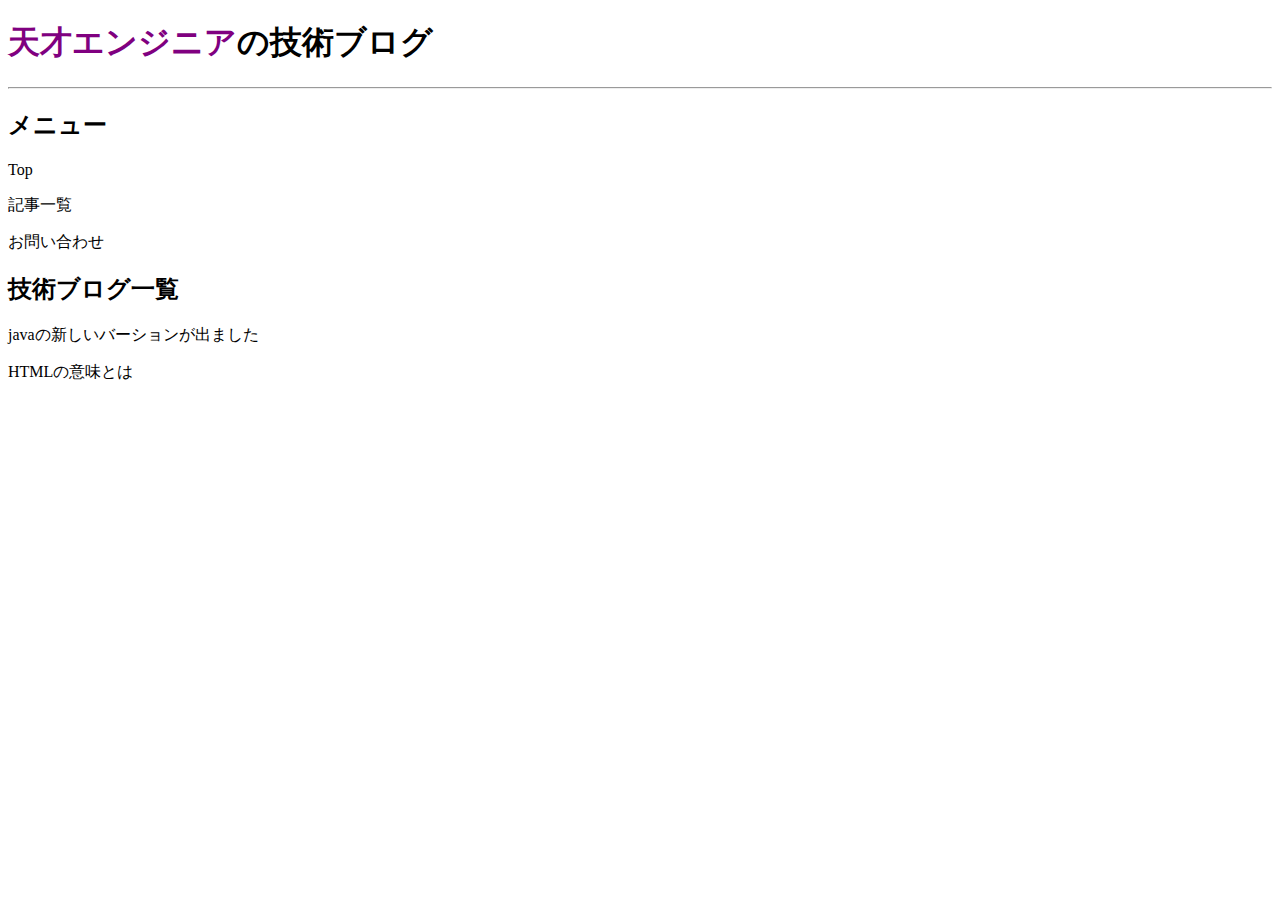
<file: Day_01_HTML/index.html>
<!DOCTYPE html>
<html lang="jp">

<head>
    <meta charset="UTF-8">
    <meta http-equiv="X-UA-Compatible" content="IE=edge">
    <meta name="viewport" content="width=device-width, initial-scale=1.0">
    <title>天才エンジニアの技術ブログ</title>
</head>

<body>
    <h1><span style="color:purple">天才エンジニア</span>の技術ブログ</h1>

    <div id="menue">
        <hr>
        <h2>メニュー</h2>
        <p>Top</p>
        <p>記事一覧</p>
        <p>お問い合わせ</p>
    </div>

    <div id="blog">
        <h2>技術ブログ一覧</h2>
        <p>javaの新しいバーションが出ました</p>
        <p>HTMLの意味とは</p>
    </div>

</body>

</html>
</file>
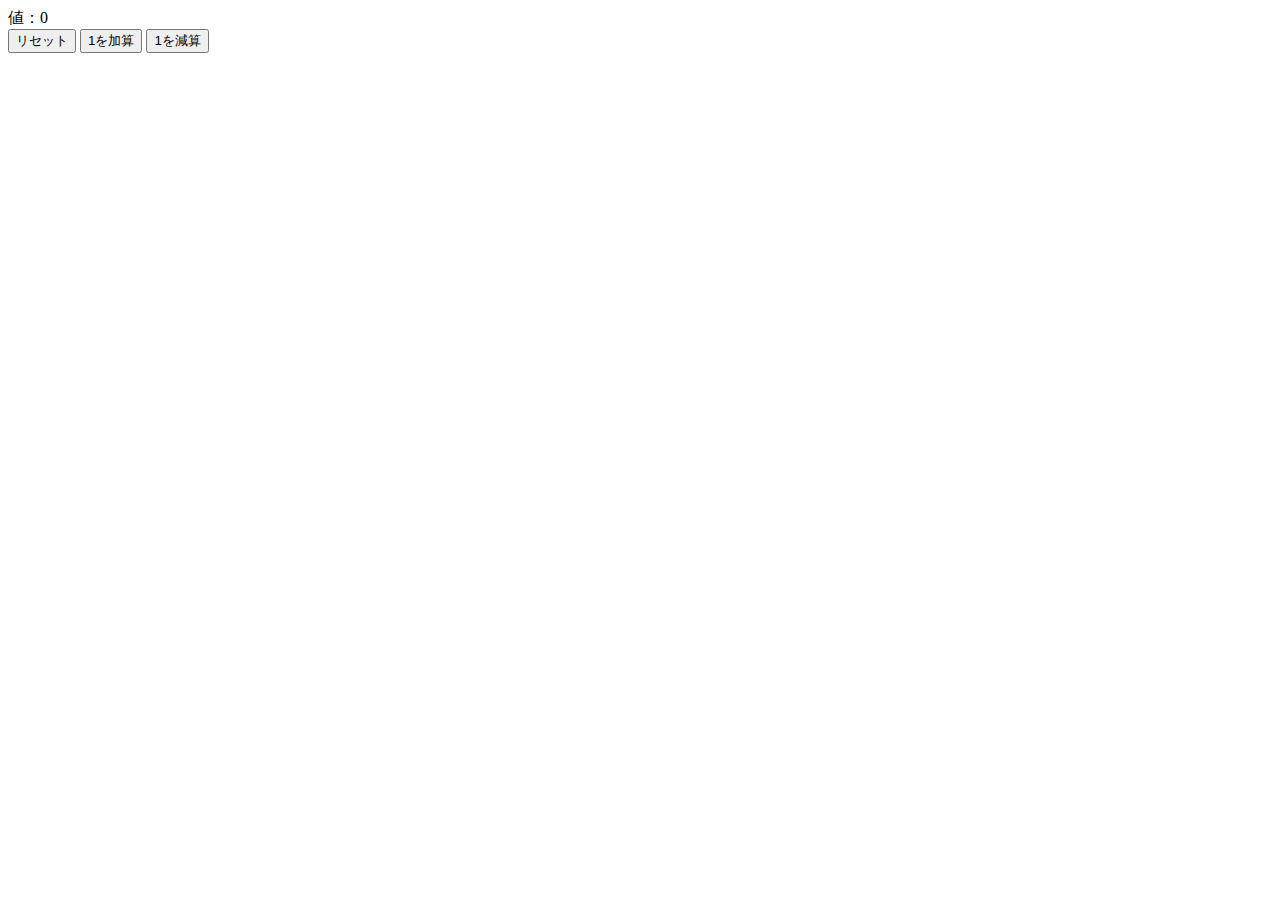
<file: Day_03_JS/counter/index.html>
<!DOCTYPE html>
<html lang="en">
<head>
    <meta charset="UTF-8">
    <meta name="viewport" content="width=device-width, initial-scale=1.0">
    <title>JS DOM Counter</title>
</head>
<body>
    <div>
        <label id="text-result">値：0</label>
    </div>
    <div>
        <button id="reset-button">リセット</button>
        <button id="increment-button">1を加算</button>
        <button id="decrement-button">1を減算</button>
    </div>
    <script src="code.js"></script>
</body>
</html>
</file>
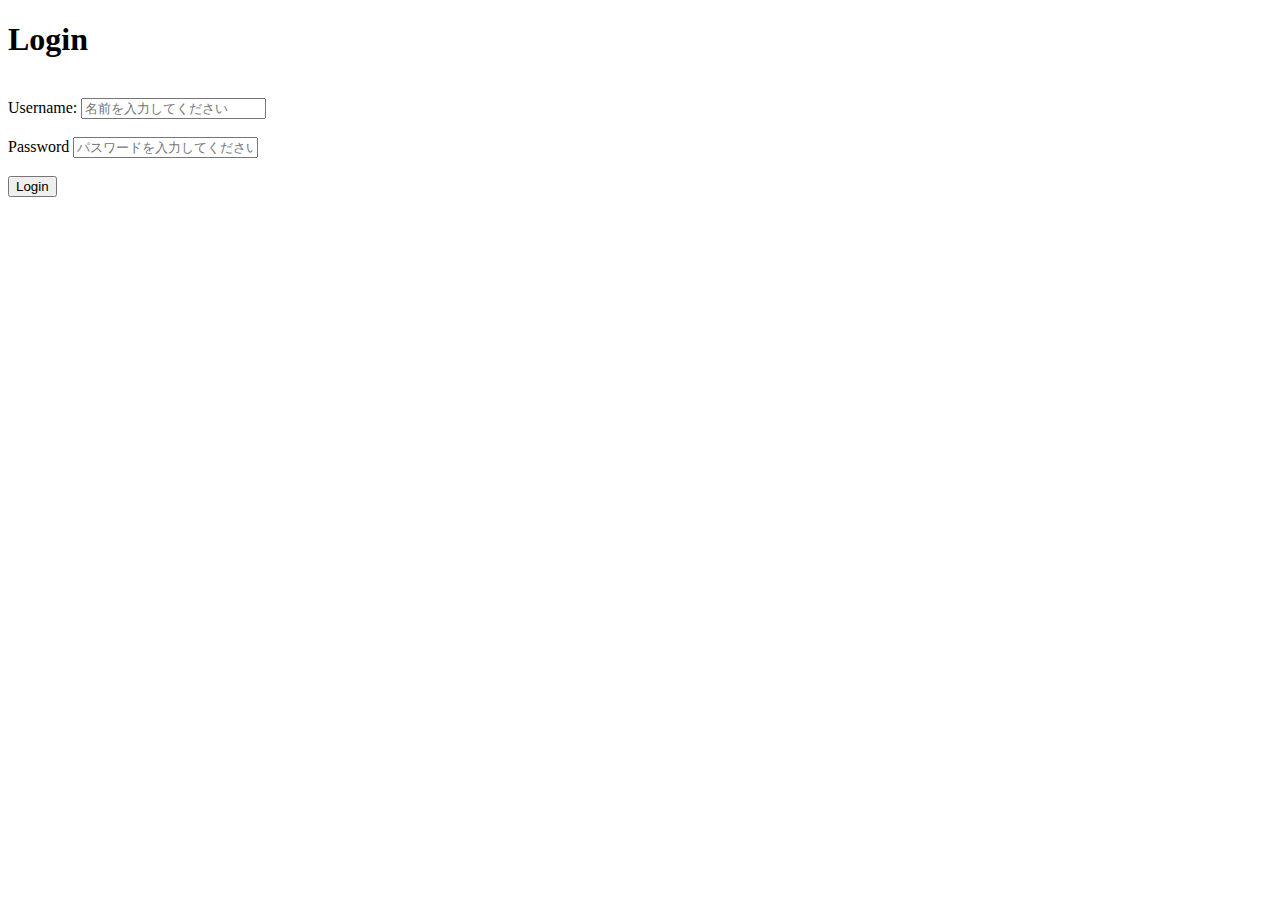
<file: Day_01_HTML/login.html>
<!DOCTYPE html>
<html lang="en">

<head>
    <meta charset="UTF-8">
    <meta http-equiv="X-UA-Compatible" content="IE=edge">
    <meta name="viewport" content="width=<device-width>, initial-scale=1.0">
    <title>Login</title>
</head>

<body>
    <div id="login">
        <h1>Login</h1>
        <br />
        <form action="" method="post">
            <label for="username">Username:</label>
            <input type="text" id="username" name="username" placeholder="名前を入力してください" required>
            <br />
            <br />
            <label for="password">Password</label>
            <input type="password" id="password" name="password" placeholder="パスワードを入力してください" required>
            <br />
            <br />
            <input type="submit" value="Login">
        </form>
    </div>
</body>

</html>
</file>
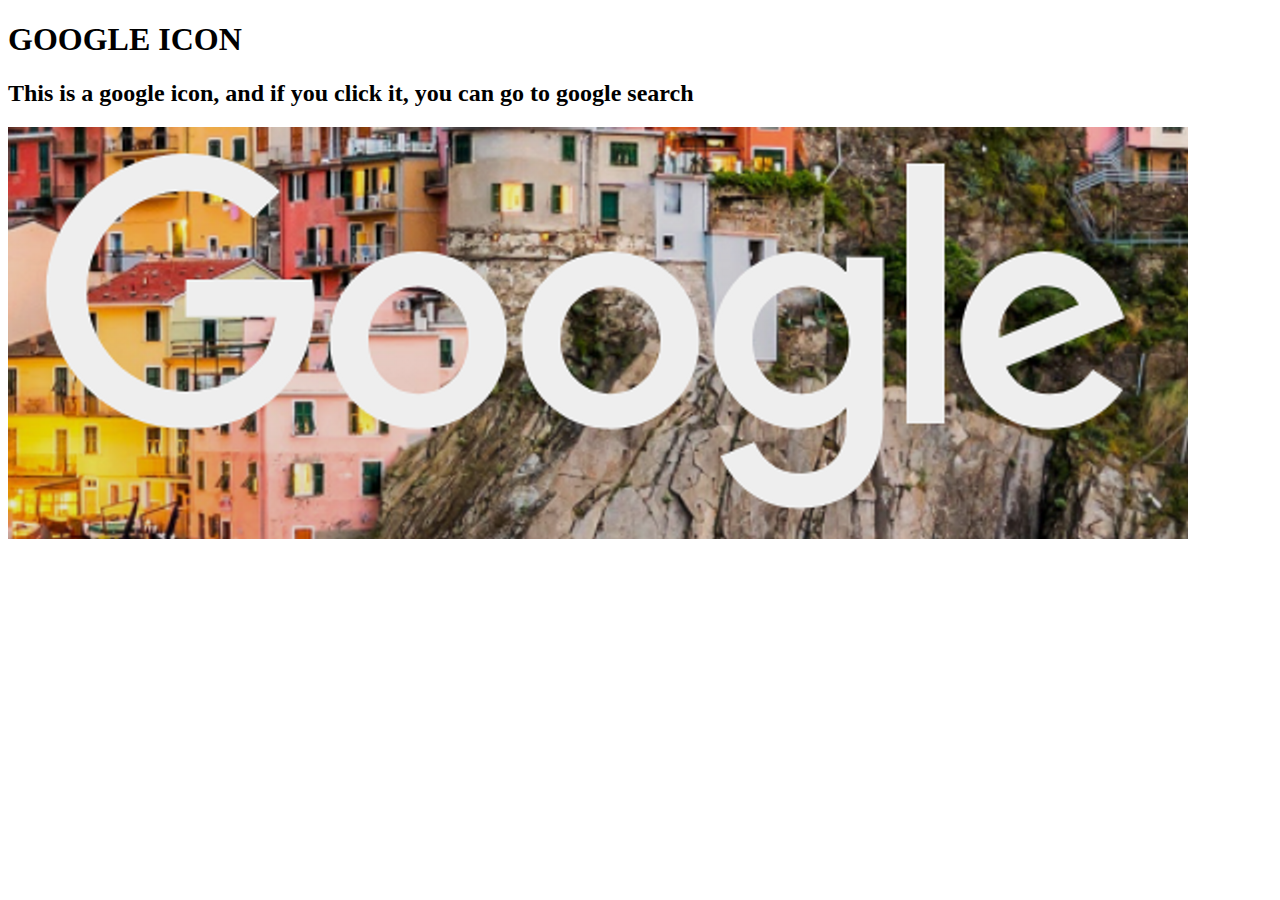
<file: Day_01_HTML/practice2.html>
<!DOCTYPE html>
<html lang="en">
<head>
    <meta charset="UTF-8">
    <meta http-equiv="X-UA-Compatible" content="IE=edge">
    <meta name="viewport" content="width=device-width, initial-scale=1.0">
    <title>Practice 2</title>
</head>
<body>

    <h1>GOOGLE ICON</h1>

    <h2>This is a google icon, and if you click it, you can go to google search</h2>

    <a href="https://google.com">
        <img src="google.png" />
    </a>
 

</body>
</html>
</file>
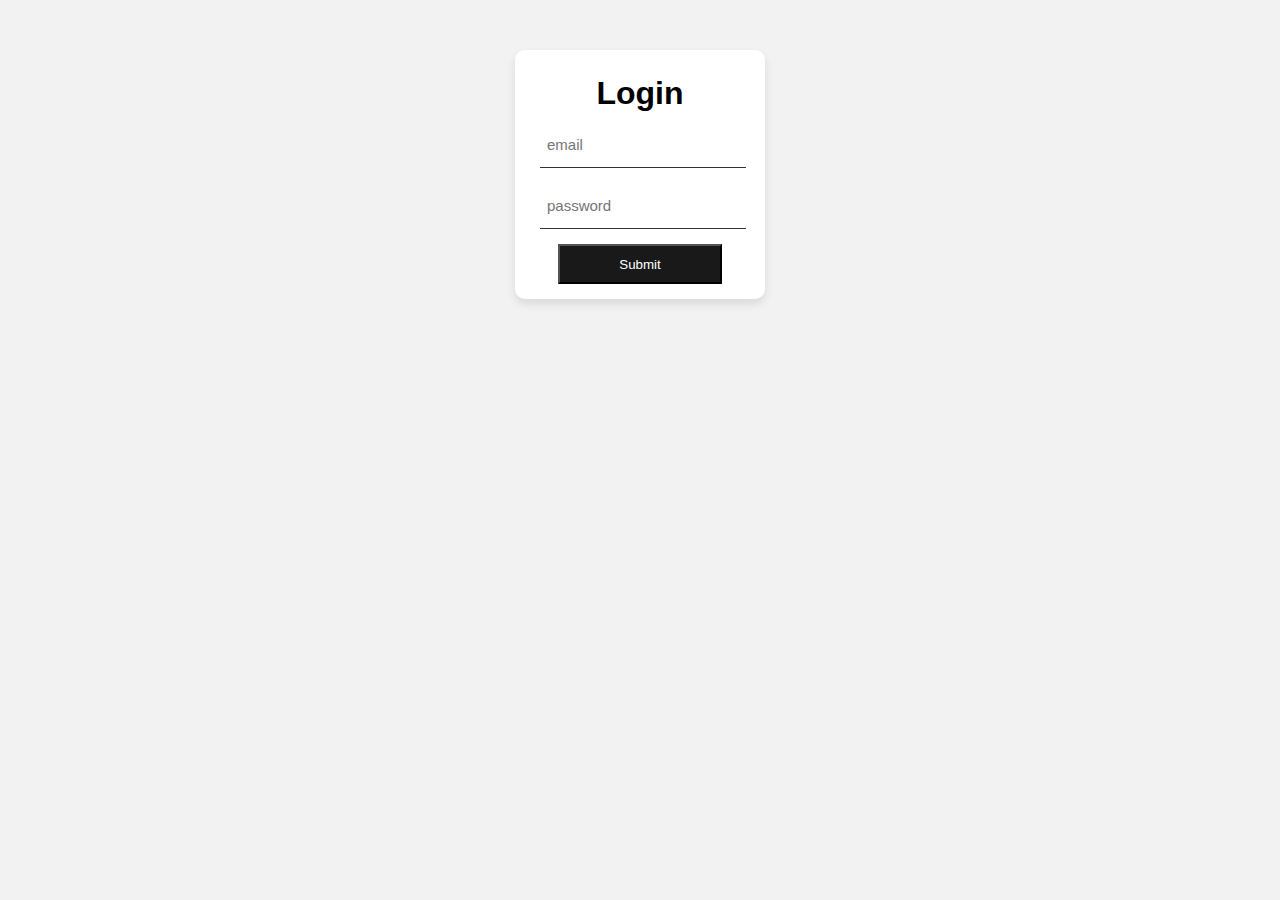
<file: login-test/login.html>
<!DOCTYPE html>
<html lang="en">
<head>
    <meta charset="UTF-8">
    <meta name="viewport" content="width=device-width, initial-scale=1.0">
    <link rel="stylesheet" href="login.css">
    <title>Login Test</title>
</head>
<body>
    <main>

        <section id="login-form" method="post" action="">
            <form action="">
                <h1>Login</h1>
                <input type="text" class="input-text" name="email" placeholder="email" required>
                <input type="password" class="input-text" name="password" placeholder="password" required>
                <input type="submit" id="submit-btn">
            </form>
        </section>
    </main>
    
</body>
</html>
</file>
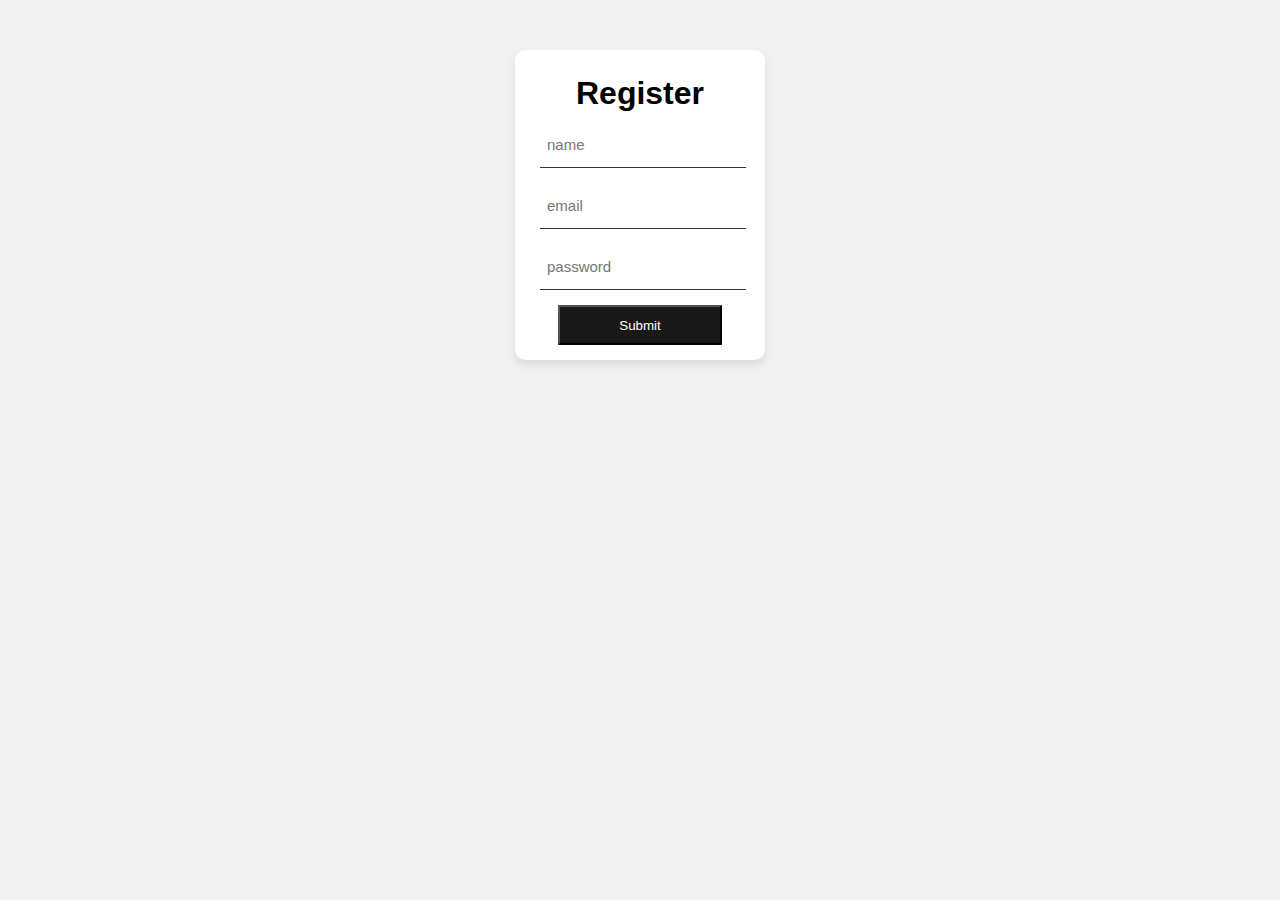
<file: register-test/login.html>
<!DOCTYPE html>
<html lang="en">
<head>
    <meta charset="UTF-8">
    <meta name="viewport" content="width=device-width, initial-scale=1.0">
    <link rel="stylesheet" href="login.css">
    <title>Register Test</title>
</head>
<body>
    <main>

        <section id="login-form" method="post" action="">
            <form action="">
                <h1>Register</h1>
                <input type="text" class="input-text" name="name" placeholder="name" required>
                <input type="text" class="input-text" name="email" placeholder="email" required>
                <input type="password" class="input-text" name="password" placeholder="password" required>
                <input type="submit" id="submit-btn">
            </form>
        </section>
    </main>
    
</body>
</html>
</file>
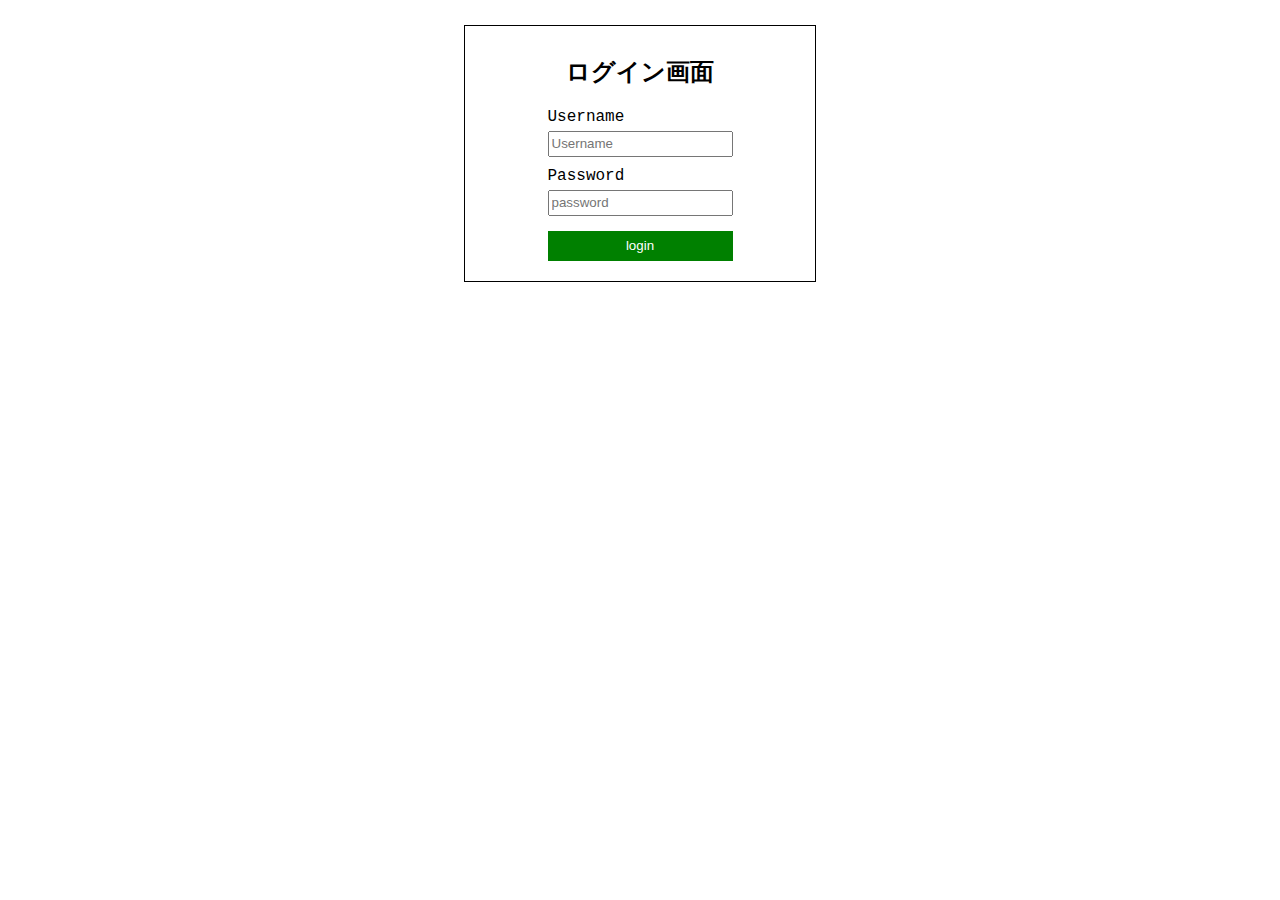
<file: Day_02_CSS/login_practice/login_practice.html>
<!DOCTYPE html>
<html lang="en">
<head>
    <meta charset="UTF-8">
    <meta name="viewport" content="width=device-width, initial-scale=1.0">
    <link rel="stylesheet" href="login_practice.css">
    <title>Login practice</title>
</head>
<body>
    <main>
        <div id="login-box">
            <form action="" method="post">
                <h2>ログイン画面</h2>
                <label for="username">Username</label>
                <input type="text" name="username" placeholder="Username">
                <label for="password">Password</label>
                <input type="password" name="password" placeholder="password">
                <input type="submit" value="login" id="submit">
            </form>
        </div>
 
    </main>
    
</body>
</html>
</file>
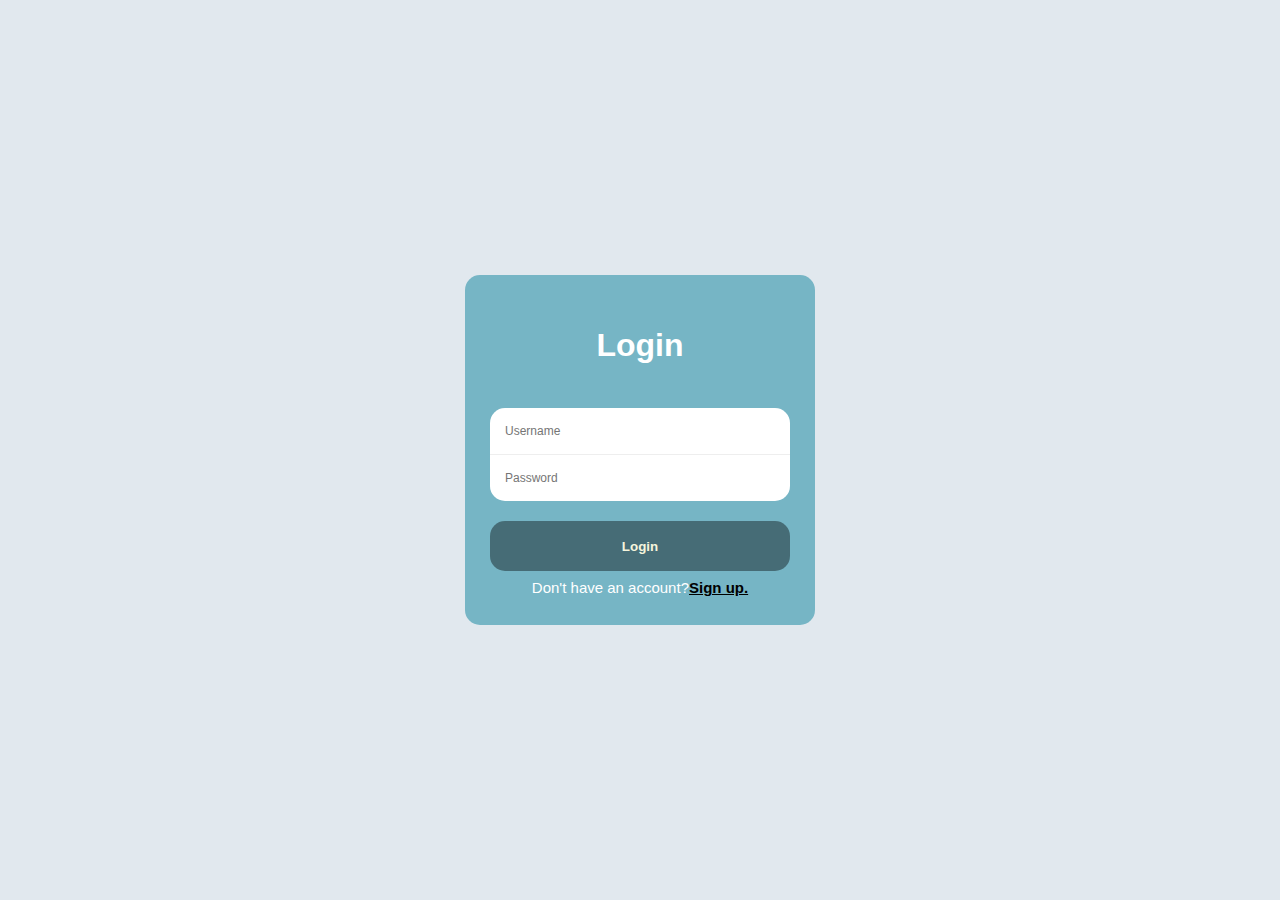
<file: Day_02_CSS/Practice1/login.html>
<!DOCTYPE html>
<html lang="en">

<head>
    <meta charset="UTF-8">
    <meta http-equiv="X-UA-Compatible" content="IE=edge">
    <meta name="viewport" content="width=<device-width>, initial-scale=1.0">
    <title>Login</title>
    <link rel="stylesheet" href="style.css">
</head>

<body>
    <main>
    <div id="login">
        <h2 id="form-title">Login</h2>
        <br />
        
        <form action="" method="post">     
            <input class="input" type="text" id="username" name="username" placeholder="Username" required>
            <input class="input" type="password" id="password" name="password" placeholder="Password" required>
            <input id="submit-btn" type="submit" value="Login">
            <p>Don't have an account?<a href="">Sign up.</a></p>
        </form>

    </div>
    </main>
</body>

</html>
</file>
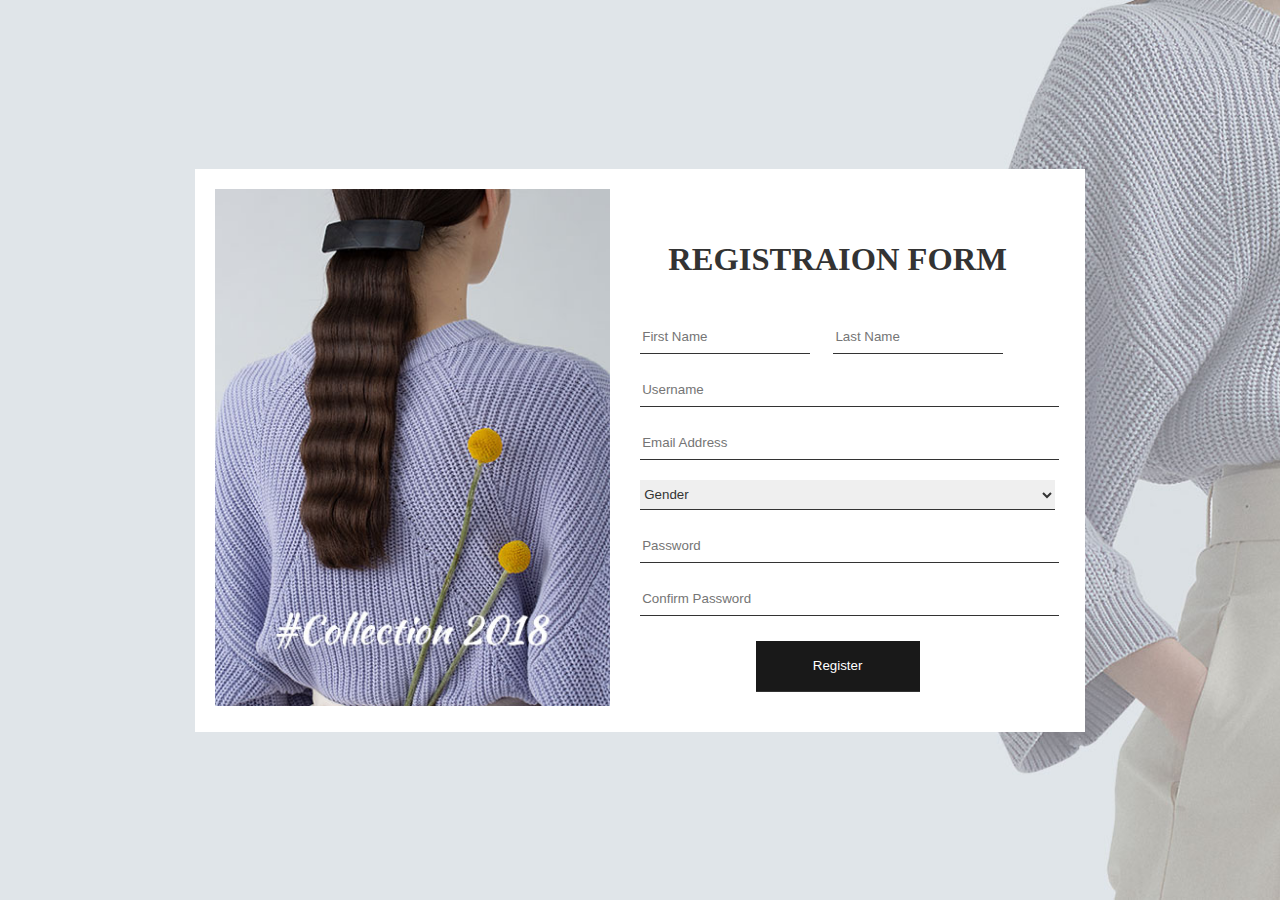
<file: Day_02_CSS/Practice2/signup.html>
<!DOCTYPE html>
<html lang="en">
<head>
    <meta charset="UTF-8">
    <meta name="viewport" content="width=device-width, initial-scale=1.0">
    <title>Document</title>
    <link rel="stylesheet" href="style.css">
</head>
<body>
        <div class="wrapper">
            <div id="inner-wrapper">
                <div class="image-holder">
                    <img id="image" src="images/registration-form-mini-photo.jpg" alt="">
                </div>

                

                <div id="sign-up-form">
                    <form>
                        <h3>Registraion Form</h3>
                            <input type="text" placeholder="First Name">
                            <input type="text" placeholder="Last Name">
                        <input type="text" placeholder="Username">
                        <input type="text" placeholder="Email Address">
                        <select name="" value="gender" placeholder="Gender">
                            <option value disabled selected>Gender</option>
                            <option value="male">Male</option>
                            <option value="female">Female</option>
                            <option value="other">Other</option>
                        </select>
                        <input type="password" placeholder="Password">
                        <input type="password" placeholder="Confirm Password"> 
                        <input id="submit-button" type="submit" value="Register">               
                    </form>
                </div>  
            </div>
        </div>
</body>
</html>
</file>
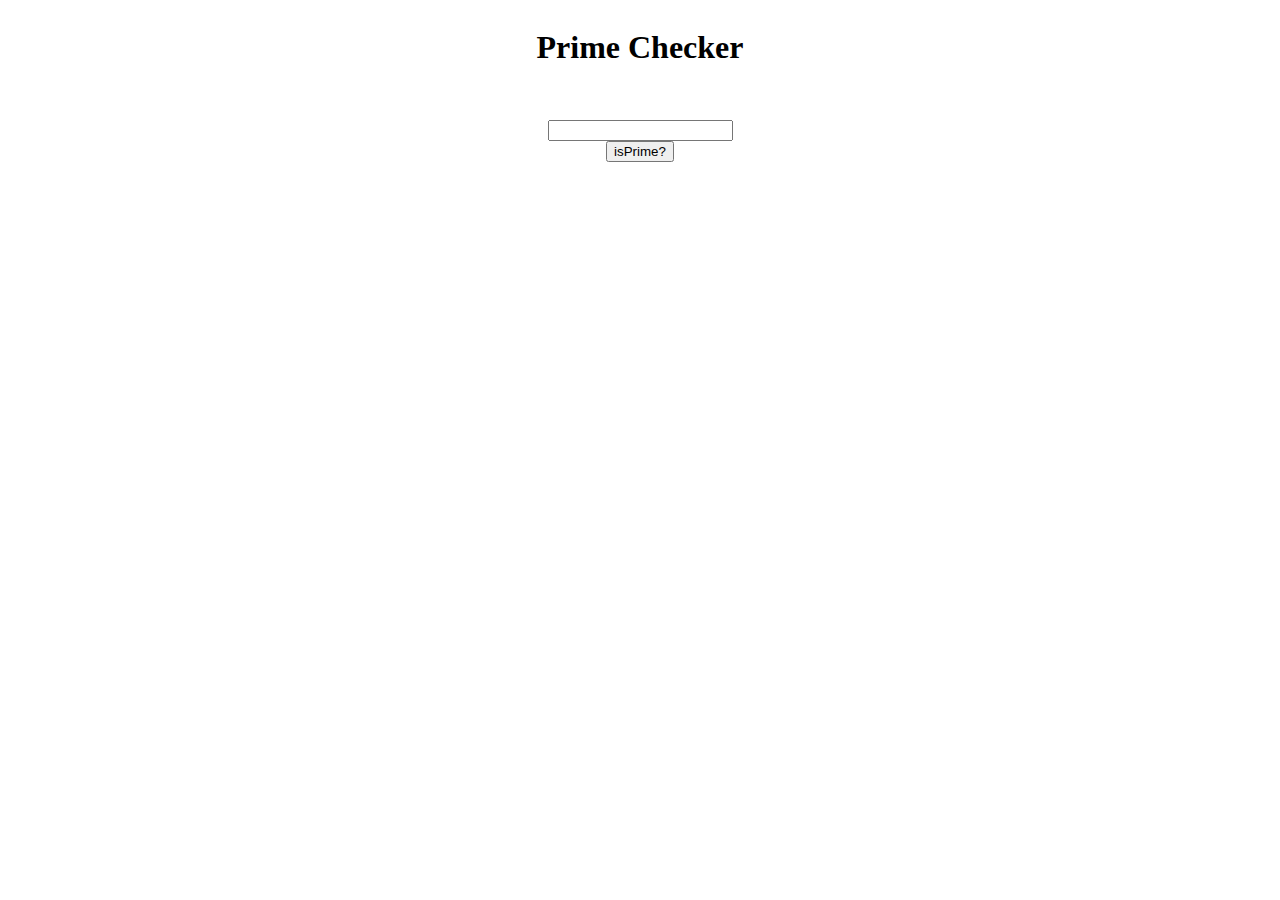
<file: Day_03_JS/practice1_isPrime/isprime.html>
<!DOCTYPE html>
<html lang="en">
<head>
    <meta charset="UTF-8">
    <meta name="viewport" content="width=device-width, initial-scale=1.0">
    <link rel="stylesheet" href="isprime.css">
    <title>Document</title>
</head>
<body>
    <main>
        <div id="container">
            <h1>Prime Checker</h1>
            <p id="answer"></p>
            <input type="text" id="value">
            <button type="button" onclick="checkPrime();">isPrime?</button>
        </div>
    </main>
    <script src="javascript.js"></script>
</body>
</html>
</file>
<file: login-test/login.css>
* {
    margin: 0;
    padding: 0;
}

body {
    background-color: #F2F2F2;
    font-family: Poppins-Regular, sans-serif
}

#login-form {
    background-color: #fff;
    max-width: 200px;
    margin: 0 auto;
    display: flex;
    padding: 25px 25px 15px 25px;
    margin-top: 50px;
    display: flex;
    flex-direction: column;
    border-radius: 10px;
    box-shadow: 0 5px 10px 0 rgba(0, 0, 0, .1);
}

#login-form h1 {
    margin-bottom: 10px;
    text-align: center;
    font-weight: bold;
}

.input-text {
    display: flex;
    flex-direction: column;
    justify-content: center;
    align-items: center;
    margin: 0 auto;
    margin-bottom: 15px;
    border: 0px;
    border-bottom: 1px solid #333;
    color: #555;
    line-height: 1.2;
    height: 45px;
    font-size: 15px;
    padding-left: 7px;
}

#submit-btn {
    background-color: rgba(0, 0, 0, 0.9);
    color: #fff;
    width: 164px;
    height: 40px;
    align-self: center;
    cursor: pointer;
    display: flex;
    justify-content: center;
    align-items: center;
    margin: auto;
}

#submit-btn:hover {
    transition: all .3s ease;
    background-color: rgba(0, 0, 0, 0.5);
}
</file>
<file: register-test/login.css>
* {
    margin: 0;
    padding: 0;
}

body {
    background-color: #F2F2F2;
    font-family: Poppins-Regular, sans-serif
}

#login-form {
    background-color: #fff;
    max-width: 200px;
    margin: 0 auto;
    display: flex;
    padding: 25px 25px 15px 25px;
    margin-top: 50px;
    display: flex;
    flex-direction: column;
    border-radius: 10px;
    box-shadow: 0 5px 10px 0 rgba(0, 0, 0, .1);
}

#login-form h1 {
    margin-bottom: 10px;
    text-align: center;
    font-weight: bold;
}

.input-text {
    display: flex;
    flex-direction: column;
    justify-content: center;
    align-items: center;
    margin: 0 auto;
    margin-bottom: 15px;
    border: 0px;
    border-bottom: 1px solid #333;
    color: #555;
    line-height: 1.2;
    height: 45px;
    font-size: 15px;
    padding-left: 7px;
}

#submit-btn {
    background-color: rgba(0, 0, 0, 0.9);
    color: #fff;
    width: 164px;
    height: 40px;
    align-self: center;
    cursor: pointer;
    display: flex;
    justify-content: center;
    align-items: center;
    margin: auto;
}

#submit-btn:hover {
    transition: all .3s ease;
    background-color: rgba(0, 0, 0, 0.5);
}
</file>
<file: Day_02_CSS/login_practice/login_practice.css>
body {
    padding: 0px;
    margin: 0px;
    font-family: 'Courier New', Courier, monospace;
}

#login-box {
    border: 1px solid black;
    max-width: 350px;
    display: flex;
    justify-content: center;
    margin: auto;
    margin-top: 25px;
    padding-top: 10px;
}

#login-box h2 {
    display: flex;
    justify-content: center;
}

#login-box input {
    display: block;
    height: 20px;
    margin: 5px 0px 10px 0px;
}

#login-box input:last-child{
    height: 30px;
    width: 100%;
    background-color: green;
    color: white;
    margin: 15px 0px 20px 0px;
    border: 0;
    cursor: pointer;
}

#login-box input:last-child:hover{
    background-color: rgb(0, 167, 0);
}
</file>
<file: Day_02_CSS/Practice1/style.css>
:root {
    --background: #E1E8EE;
    --secondary: #76b5c5;
}

body {
    background-color: #E1E8EE;
    font-family: "Fira Sans", Helvetica, Arial, sans-serif;
}

#form-title {
    color: #fff;
    font-size: 2em;
    text-align: center;
}

#login {
    background-color: var(--secondary);
    width: 300px;
    height: 300px;
    top: 0;
    bottom: 0;
    left: 0;
    right: 0;
    padding: 25px;
    border-radius: 15px;
    position: absolute;
    margin: auto;
}

.input {
    display: block;
    outline: none;
    border: 0px;
    height: 30px;
    line-height: 30px;
    padding: 8px 15px;
    border-bottom: 1px solid #eee;
    font-size: 12px;
    width: 90%;
    cursor: text;

}
    .input:nth-child(1n){
        border-radius: 15px 15px 0px 0px;
    }
    .input:nth-child(2n) {
        border-bottom: 0;
        border-radius: 0px 0px 15px 15px;
}

#submit-btn {
    background-color: rgba(0, 0, 0, 0.4);
    color: beige;
    border: 0;
    border-radius: 15px;
    display: block;
    opacity: 1;
    width: 100%;
    height: 50px;
    font-weight: bold;
    padding: 15px 45px;
    margin-bottom: 30px;
    margin-top: 20px;
    text-align: center;
    cursor: pointer;

    &:hover {
        transition: all .3s ease;
        background-color: rgba(0, 0, 0, 0.8);
    }
}


/* Account sign up*/
form>p {
    color:#fff;
    text-align: center;
    margin-top: -22px;
    font-size: 15px;
}

form>p>a {
    color:black;
    font-weight: bold;
}

form>p>a:hover {
    color: lightseagreen;
}

form>p>a:active {
    color: black;
}
</file>
<file: Day_02_CSS/Practice2/style.css>
body {
    padding: 0;
    margin: 0;
    color: #333;
    font-size: 13px;
    font-family: poppins-regular;
}

img {
    max-width: 100%;
}

.wrapper {
    background-image: url(images/background.jpg);
    min-height: 100vh;
    background-size: cover;
    background-repeat: no-repeat;
    display: flex;
    align-items: center;
    padding: 0;
}

#inner-wrapper{
    display:flex;
    max-width: 850px;
    background-color: #fff;
    margin: auto;    
    padding: 20px;
    display:flex;
}

#inner-wrapper h3 {
    text-align: center;
    text-transform: uppercase;
    font-size: 2.5em;
    font-weight: bold;
}

.img-holder {
    width: 50%;
}

#sign-up-form {
    padding: 20px;
    display: flex;
    align-items: center;
    width: 50%;
}

#sign-up-form input, #sign-up-form select{
    width: 50%;
    border: 0px;
    border-bottom:1px solid #333;
    color:#333;
    margin: 10px 10px 10px 10px;
    height: 30px;
    width: 100%;
}

#sign-up-form select {
    cursor: pointer;
    color: #333;
}

#sign-up-form input:nth-child(2), #sign-up-form input:nth-child(3) {
    width: 40%;
}

#sign-up-form input:nth-child(9) {
    background-color: rgba(0,0,0,0.9);
    color: #fff;
    width: 164px;
    height: 51px;
    align-self: center;
    cursor: pointer;
    display: flex;
    justify-content:center;
    align-items: center;
    margin: auto;
    margin-top: 15px;
}

    #sign-up-form input:nth-child(9):hover {
        transition: all .3s ease;
        background-color: rgba(0,0,0,0.5);
        }
</file>
<file: Day_03_JS/practice1_isPrime/isprime.css>
#container {
    width: 400px;
    display: flex;
    flex-direction: column;
    justify-content: center;
    align-items: center;
    margin: 0 auto;
}
</file>
